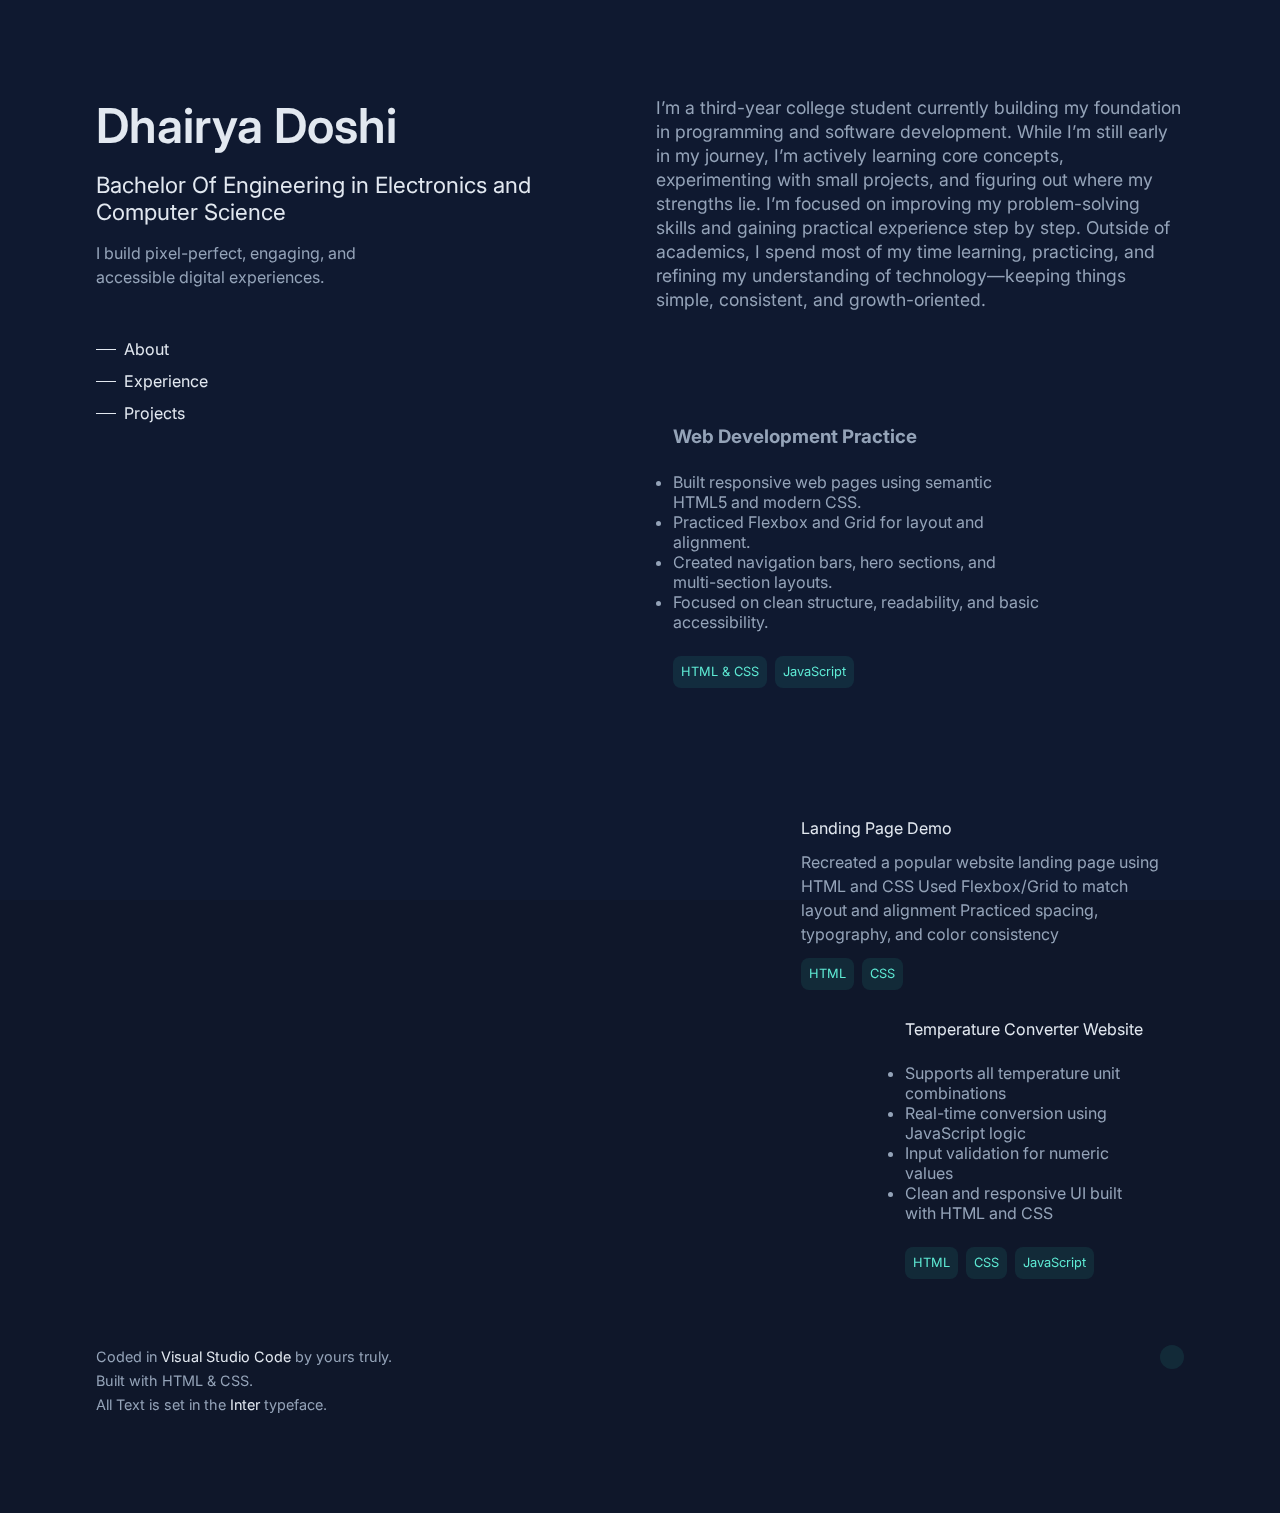
<file: Portfolio/index.html>
<!DOCTYPE html>
<html lang="en">

<head>
    <meta charset="UTF-8">
    <meta name="viewport" content="width=device-width, initial-scale=1.0">
    <title>Dhairya Doshi </title>
    <link rel="stylesheet" href="styles.css" />

    <link rel="preconnect" href="https://fonts.googleapis.com">
    <link rel="preconnect" href="https://fonts.gstatic.com" crossorigin>
    <link href="https://fonts.googleapis.com/css2?family=Inter:wght@100..900&display=swap" rel="stylesheet">

    <link rel="stylesheet" href="https://cdnjs.cloudflare.com/ajax/libs/font-awesome/6.5.2/css/all.min.css"
        integrity="sha512-SnH5WK+bZxgPHs44uWIX+LLJAJ9/2PkPKZ5QiAj6Ta86w+fsb2TkcmfRyVX3pBnMFcV7oQPJkl9QevSCWr3W6A=="
        crossorigin="anonymous" referrerpolicy="no-referrer" />
</head>

<body id="top-of-page">
    <div class="underlay"></div>
    <header>
        <a href="/">
            <h1>Dhairya Doshi</h1>
        </a>
        <h4>Bachelor Of Engineering in Electronics and Computer Science</h4>
        <p>I build pixel-perfect, engaging, and accessible digital experiences.</p>
        <nav>
            <a class="anchor-text" href="#about">
        
                <div class="nav-line"></div>
                <p>About</p>
            </a>
            <a class="anchor-text" href="#experience">
                <div class="nav-line"></div>
                <p>Experience</p>
            </a>
            <a class="anchor-text" href="#projects">
                <div class="nav-line"></div>
                <p>Projects</p>
            </a>
        </nav>
        <div class="social-link-container">
            <a class="social-link" href="https://www.linkedin.com/in/dhairya-doshi-250404311?utm_source=share&utm_campaign=share_via&utm_content=profile&utm_medium=android_app" target="_blank">
                <i class="fa-brands fa-linkedin-in"></i>
            </a>
            <a class="social-link" href="https://github.com/dhairya208421" target="_blank">
                <i class="fa-brands fa-github"></i>
            </a>
        </div>
    </header>
    <main>
        <section id="about">
            <div class="sticky-header">
                <h2 class="lightText">About</h2>
            </div>
            <div class="about-contents">
                <p>I’m a third-year college student currently building my foundation in
                     programming and software development. While I’m still early in my 
                     journey, I’m actively learning core concepts, experimenting with small projects,
                      and figuring out where my strengths lie. I’m focused on improving my problem-solving
                       skills and gaining practical experience step by step. Outside of academics,
                        I spend most of my time learning, practicing, and refining my understanding of technology—keeping
                         things simple, consistent, and growth-oriented.
                </p>
            </div>
        </section>
        <section id="experience">
            <div class="sticky-header">
                <h2 class="lightText">Experience</h2>
            </div>
            <div class="experience-contents">
                <div class="experience-card">
                   
                    <div class="card-column">
                        <h3>Web Development Practice</h3>
                        <p> <ul>
      <li>Built responsive web pages using semantic HTML5 and modern CSS.</li>
      <li>Practiced Flexbox and Grid for layout and alignment.</li>
      <li>Created navigation bars, hero sections, and multi-section layouts.</li>
      <li>Focused on clean structure, readability, and basic accessibility.</li>
    </ul></p>

                        <div class="tag-container">
                            <div class="tag">
                                <p>HTML & CSS</p>
                            </div>
                            <div class="tag">
                                <p>JavaScript</p>
                            </div>
                            
                       
           
        </section>
        <section id="projects">
            <div class="sticky-header">
                <h2 class="lightText">Projects</h2>
            </div>
            <div class="project-contents">
                <div class="project-card">
                    <div class="project-image-container">
                   
                    </div>
                    <div class="card-column">
                       
                            <h3 class="anchor-text card-header">Landing Page Demo
                                <i class="fa-solid fa-arrow-right anchor-icon"></i>
                            </h3>
                        </a>
                        <p>

Recreated a popular website landing page using HTML and CSS

Used Flexbox/Grid to match layout and alignment

Practiced spacing, typography, and color consistency </p>
                       
                        </a>
                        <div class="tag-container">
                            <div class="tag">
                                <p>HTML</p>
                            </div>
                            <div class="tag">
                                <p>CSS</p>
                            </div>
                           
                </div>
                <div class="project-card">
                    <div class="project-image-container">
                      
                    </div>
                    <div class="card-column">
                            <h3 class="anchor-text card-header">Temperature Converter Website <i
                                    class="fa-solid fa-arrow-right anchor-icon"></i></h3>
                        
                        <p><ul>
    <li>Supports all temperature unit combinations</li>
    <li>Real-time conversion using JavaScript logic</li>
    <li>Input validation for numeric values</li>
    <li>Clean and responsive UI built with HTML and CSS</li>
  </ul></p>
                       
                        <div class="tag-container">
                            <div class="tag">
                                <p>HTML</p>
                            </div>
                            <div class="tag">
                                <p>CSS</p>
                            </div>
                            <div class="tag">
                                <p>JavaScript</p>
                            </div>
                            
                        </div>
                    </div>
                </div>
            </div>
        </section>
    </main>
    <footer>
        <p>
            Coded in <a href="https://code.visualstudio.com/" target="_blank" class="anchor-text">Visual Studio Code</a>
            by yours truly. <br />Built with HTML & CSS.<br />All
            Text is
            set in the <a href="https://rsms.me/inter/" target="_blank" class="anchor-text">Inter</a> typeface.
        </p>
        <a href="#top-of-page" class="scroll-to-top">
            <i class="fa-solid fa-arrow-up"></i>
        </a>
    </footer>
</body>

</html>
</file>
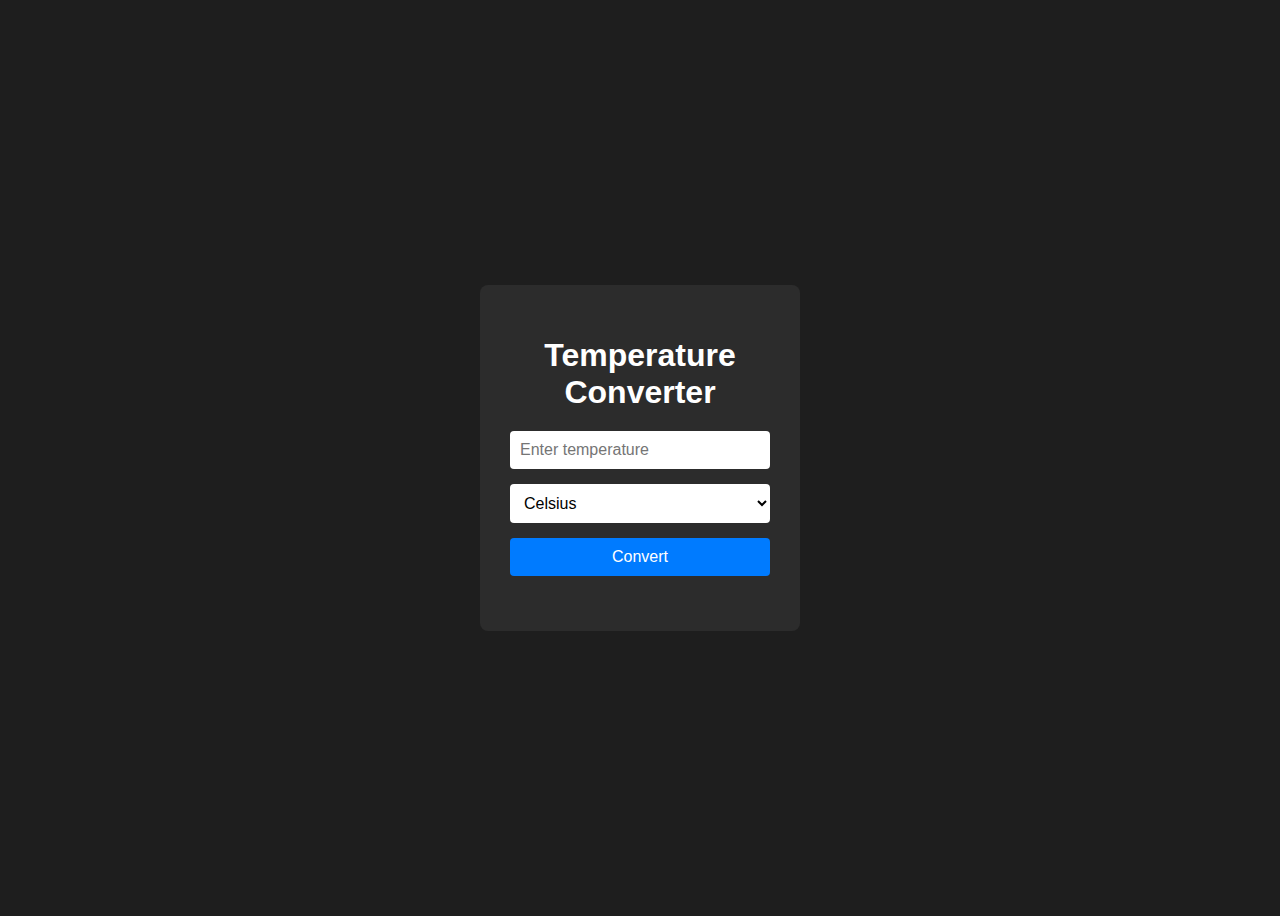
<file: temp. converter/index.html>
<!DOCTYPE html>
<html lang="en">
<head>
    <meta charset="UTF-8">
    <title>Temperature Converter</title>
    <link rel="stylesheet" href="style.css">
</head>
<body>

    <div class="container">
        <h1>Temperature Converter</h1>

        <input 
            type="text" 
            id="temperatureInput" 
            placeholder="Enter temperature"
        >

        <select id="unitSelect">
            <option value="celsius">Celsius</option>
            <option value="fahrenheit">Fahrenheit</option>
            <option value="kelvin">Kelvin</option>
        </select>

        <button id="convertBtn">Convert</button>

        <div id="result"></div>
    </div>

    <script src="script.js"></script>
</body>
</html>
</file>
<file: Portfolio/styles.css>
:root {
    --color-accent: #5eead4;
    --background-accent: rgba(45, 212, 191, .1);
    --color-highlight: #e2e8f0;
}

html {
    scroll-behavior: smooth;
}

* {
    box-sizing: border-box;
    margin: 0;
    padding: 0;
    font-family: 'Inter', sans-serif;
}

body {
    background: #0f172a;
    color: #94a3b8;
    padding: 4rem 2rem;
    display: grid;
    grid-template-columns: repeat(1, minmax(0, 1fr));
    gap: 6rem;
}

p {
    line-height: 1.5rem;
}

p::selection,
h1::selection,
h2::selection,
h3::selection,
h4::selection,
h5::selection,
h6::selection {
    background: var(--color-accent);
    color: #0f172a;
}

.underlay {
    position: fixed;
    background: #172554;
    inset: 0;
    opacity: 0.15;
}

header,
main,
footer {
    position: relative;
    z-index: 10;
}

header {
    display: flex;
    flex-direction: column;
    gap: 1rem;
    max-width: 300px;
}

header h1,
header h4,
.lightText {
    color: var(--color-highlight);
}

header a {
    text-decoration: none;
}

header h1 {
    font-weight: 600;
}

header h4 {
    font-weight: 400;
}

nav {
    display: none;
}

nav a {
    font-size: 0.9rem;
    display: flex;
    align-items: center;
    gap: 0.5rem;
}

nav a:hover .nav-line {

    background: var(--color-accent);
    width: 28px;
}

.nav-line {
    height: 1px;
    width: 20px;
    background: var(--color-highlight);
    transition-duration: 200ms;
}

.social-link-container {
    display: flex;
    align-items: center;
    gap: 1rem;
}

.social-link {
    font-size: 1.4rem;
    color: inherit;
    text-decoration: none;
    transition-duration: 200ms;
}

.social-link:hover {
    color: var(--color-highlight);
}

main {
    display: flex;
    flex-direction: column;
    gap: 6rem;
}

section {
    display: flex;
    flex-direction: column;
    gap: 2rem;
}

section h2 {
    text-transform: uppercase;
    font-size: 1rem;
    font-weight: 500;
}

.sticky-header {
    position: sticky;
    top: 0;
    padding: 1rem 0;
}

.sticky-header h2 {
    position: relative;
    z-index: 2;
}

.sticky-header::before {
    content: '';
    position: absolute;
    inset: 0;

    background: #101A3199;
    backdrop-filter: blur(5px);
}

.about-contents {
    display: flex;
    flex-direction: column;
    gap: 1rem;
}

.about-contents p {
    font-size: 1.1rem;
}

.anchor-text {
    color: var(--color-highlight);
    text-decoration: none;
    transition-duration: 200ms;
}

.anchor-text:hover {
    color: var(--color-accent);
}

.experience-contents,
.project-contents {
    display: flex;
    flex-direction: column;
    gap: 4rem;
}

.experience-card,
.project-card {
    display: grid;
    grid-template-columns: repeat(1, minmax(0, 1fr));
}

.experience-card {

    gap: 0.5rem 1rem;
}

.project-card {

    gap: 1rem 1rem;
}

.card-column {
    display: flex;
    flex-direction: column;
    gap: 0.75rem;
}

.card-header-link {
   
    text-decoration: none;
}

.tenure {
    opacity: 0.7;
    text-transform: uppercase;
    font-size: 0.8rem;
}

.experience-card p {
    font-size: 0.9rem;
}

.card-header {
    font-weight: 400;
    font-size: 1rem;
}

.anchor-icon {
    padding-left: 0.5rem;
}

.tag-container {
    display: flex;
    flex-wrap: wrap;
    gap: 0.5rem;
    color: var(--color-accent);
}

.tag {
    border-radius: 0.5rem;
    padding: 0.25rem 0.5rem;
    background: var(--background-accent);
}

.tag p {
    font-size: 0.8rem;
}

.project-image-container {
    max-width: 200px;
    overflow: hidden;
    display: grid;
    place-items: center;
    aspect-ratio: 16 / 9;
    order: 2;
    border-radius: 0.25rem;
}

.project-image-container img {
    object-fit: cover;
    width: 100%;
    height: 100%;
}

.project-stat-link {
    display: flex;
    align-items: center;
    gap: 0.5rem;
    font-size: 0.8rem;
}

.project-archive-link {
    position: relative;
    color: var(--color-highlight);
    text-decoration: none;
    transition-duration: 200ms;
    margin-right: auto;
}

.project-archive-link span {
    transition-duration: 200ms;
}

.project-archive-link:hover span {
    padding-left: 0.5rem;
}

.project-archive-link::after {
    content: '';
    position: absolute;
    left: 0;
    width: 100%;
    height: 1.5px;
    bottom: 0;
    background: transparent;
    transition-duration: 200ms;
}

.project-archive-link:hover::after {
    background: var(--color-accent);
}

footer {
    display: flex;
    flex-direction: column;
    gap: 2rem;
    justify-content: space-between;
    align-items: flex-start;
}

footer p {
    font-size: 0.9rem;
}

.scroll-to-top {
    text-decoration: none;
    color: var(--color-accent);
    background: var(--background-accent);
    padding: 0 0.75rem;
    aspect-ratio: 1/1;
    display: grid;
    place-items: center;
    border-radius: 100%;
    overflow: hidden;
    transition-duration: 200ms;
}

.scroll-to-top:hover {
    opacity: 0.6;
}


@media (min-width: 640px) {

    body {
        padding: 5rem 3rem;
    }

    .project-card,
    .experience-card {
        grid-template-columns: repeat(4, minmax(0, 1fr));
    }

    .card-column {
        grid-column: span 3 / span 3;
    }

    .project-image-container {
        order: 0;
    }

    header {
        max-width: unset;
    }

    header h1 {
        font-size: 3rem;
    }

    header h4 {
        font-size: 1.4rem;
    }

    header p {
        max-width: 300px;
    }

    .social-link-container {
        gap: 1.5rem;
    }

    .social-link-container i {
        font-size: 2rem;
    }
}



@media (min-width: 1024px) {
    body {
        grid-template-columns: repeat(2, minmax(0, 1fr));
  
        gap: 2rem;
        padding: 6rem;
        padding-top: 0;

    }

    header {
        position: sticky;
        top: 0;
        margin-left: auto;
        
        height: fit-content;
        padding-bottom: 6rem;
    }

    header h1 {
        font-size: 3rem;
    }

    header h4 {
        font-size: 1.4rem;
    }

    header p {
        max-width: 300px;
    }

    nav {
        
        padding: 2rem 0;
        display: flex;
        flex-direction: column;
        gap: 0.5rem;
        flex: 1;
    }

    nav a {
        font-size: 1rem;
    }

    .social-link-container {
        gap: 1.5rem;
    }

    .social-link-container i {
        font-size: 2rem;
    }

    header,
    main {
        padding-top: 6rem;
        max-width: 700px;
        width: 100%;
    }

    main {
        margin-right: auto;
    }

    .sticky-header {
        display: none;
    }


    .project-card,
    .experience-card {
        padding: 1rem;
        border-radius: 0.5rem;
        border: 1px solid transparent;
        transition-duration: 200ms;
    }

    .project-card:hover,
    .experience-card:hover {
        background: #1b2541;
        border: 1px solid #94a3b826;
        box-shadow: 0 0 20px 3px #0f172a;
    }

    .project-archive-link,
    .resume-link {
        padding-left: 1rem;
    }

    footer {

        grid-column: span 2 / span 2;
        flex-direction: row;
        max-width: 1400px;
        margin: 0 auto;
        width: 100%;
    }
}
</file>
<file: temp. converter/style.css>
* {
    box-sizing: border-box;
    font-family: Arial, sans-serif;
}

body {
    background-color: #1e1e1e;
    color: #ffffff;
    height: 100vh;
    display: flex;
    justify-content: center;
    align-items: center;
}

.container {
    background-color: #2c2c2c;
    padding: 30px;
    border-radius: 8px;
    width: 320px;
    text-align: center;
}

h1 {
    margin-bottom: 20px;
}

input, select, button {
    width: 100%;
    padding: 10px;
    margin-bottom: 15px;
    border-radius: 4px;
    border: none;
    font-size: 16px;
}

input, select {
    background-color: #ffffff;
    color: #000000;
}

button {
    background-color: #007bff;
    color: #ffffff;
    cursor: pointer;
}

button:hover {
    background-color: #0056b3;
}

#result {
    margin-top: 10px;
    font-size: 18px;
    font-weight: bold;
}
</file>
